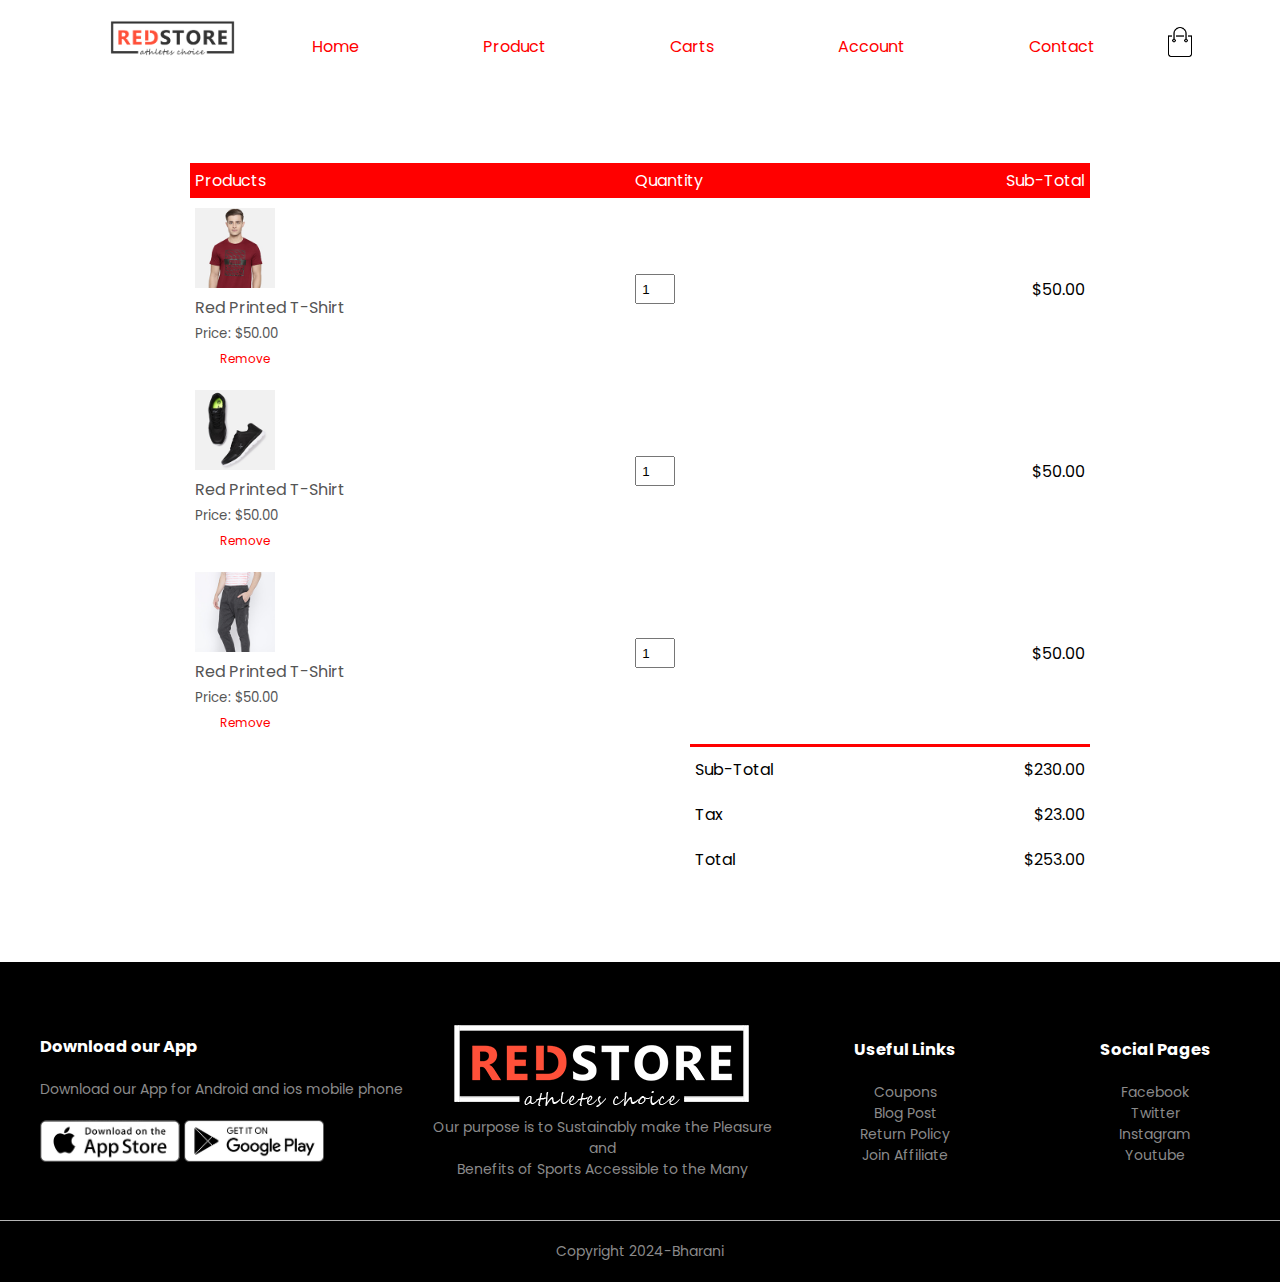
<file: carts.html>
<!DOCTYPE html>
<html lang="en">
<head>
    <meta charset="UTF-8">
    <meta name="viewport" content="width=device-width, initial-scale=1.0">
    <meta name="description" content="web design, professional web design">
    <title>Bharani web design</title>
   
    <link rel="preconnect" href="https://fonts.googleapis.com">
    <link rel="preconnect" href="https://fonts.gstatic.com" crossorigin>
    <link href="https://fonts.googleapis.com/css2?family=Poppins:ital,wght@0,100;0,200;0,300;0,400;0,500;0,600;0,700;0,800;0,900;1,100;1,200;1,300;1,400;1,500;1,600;1,700;1,800;1,900&display=swap" rel="stylesheet">
    <link rel="stylesheet" href="https://cdnjs.cloudflare.com/ajax/libs/font-awesome/6.4.2/css/all.min.css">
    <link rel="stylesheet" href="demo.css">

</head>
<body>
    

    <div class="container">
<div class="navbar">
    <div class="logo">
        <img src="images/logo.png" width="125px  ">
    </div> 
      
    <nav>
        <ul id="MenuItems">
            <li><a href="index.html">Home</a></li>
            <li><a href="products.html">Product</a></li>
            <li><a href="carts.html">Carts</a></li>
            <li><a href="acc.html">Account</a></li>
            <li><a href="">Contact</a></li>
        </ul>
    </nav>
    <img src="images/cart.png" alt="" width="30px" height="30px">
    <img src="images/menu.png"class="menu-icon" 
    onclick="menutoggle()" >
</div>

   </div>
   <!--cart deatils-->
   <div class="small cart-page">
    <table>
        <tr>
            <th>Products</th>
            <th>Quantity</th>
            <th>Sub-Total</th>
        </tr>
        <tr>
            <td>
                <div class="cart-info">
                    <img src="images/buy-1.jpg" alt="">
                    <div>
                        <p>Red Printed T-Shirt</p>
                        <small>Price: $50.00</small><br>
                        <a href="">Remove</a>
                    </div>
                </div>
            </td>
            <td><input type="number" value="1"></td>
            <td>$50.00</td>
        </tr>
        <tr>
            <td>
                <div class="cart-info">
                    <img src="images/buy-2.jpg" alt="">
                    <div>
                        <p>Red Printed T-Shirt</p>
                        <small>Price: $50.00</small><br>
                        <a href="">Remove</a>
                    </div>
                </div>
            </td>
            <td><input type="number" value="1"></td>
            <td>$50.00</td>
        </tr>
        <tr>
            <td>
                <div class="cart-info">
                    <img src="images/buy-3.jpg" alt="">
                    <div>
                        <p>Red Printed T-Shirt</p>
                        <small>Price: $50.00</small><br>
                        <a href="">Remove</a>
                    </div>
                </div>
            </td>
            <td><input type="number" value="1"></td>
            <td>$50.00</td>
        </tr>
    </table>
    <div class="total-price">
        <table>
            <tr>
                <td>Sub-Total</td>
                <td>$230.00</td>
            </tr>
            <tr>
                <td>Tax</td>
                <td>$23.00</td>
            </tr>
            <tr>
                <td>Total</td>
                <td>$253.00</td>
            </tr>
        </table>
    </div>
</div>

  


 
 

<!--footer-->
<div class="footer">
    <div class="contanier">
        <div class="row">
            <div class="footer-col-1">
                <h3> Download our App</h3>
                <p>Download our App for Android and ios mobile phone</p>
                <div class="app-logo">
                    <img src="images/app-store.png" alt="">
                    <img src="images/play-store.png" alt="">
                </div>
            </div>
            <div class="footer-col-2">
              <img src="images/logo-white.png" alt="">
              <p>Our purpose is to Sustainably make the Pleasure and <br>Benefits of Sports Accessible to the Many</p>
            </div>
            <div class="footer-col-3">
                <h3> Useful Links</h3>
                <ul>
                    <li>Coupons</li>
                    <li>Blog Post</li>
                    <li>Return Policy</li>
                    <li>Join Affiliate</li>
                </ul>
            </div>
            <div class="footer-col-4">
                <h3>Social Pages</h3>
                <ul>
                    <li>Facebook</li>
                    <li> Twitter</li>
                    <li> Instagram</li>
                    <li>Youtube</li>
                </ul>
            </div>
        </div>
        <hr>
        <p class="Copyright">Copyright 2024-Bharani</p>
    </div>
</div>
<!--js for toggle menu-->
 <script>
    var MenuItems=document.getElementById("MenuItems");
    MenuItems.style.maxHeight="0px";
    function menutoggle(){
        if(MenuItems.style.maxHeight=="0px")
        {
            MenuItems.style.maxHeight="200px";
        }
        else{
            MenuItems.style.maxHeight="0px";
        }
    }


</script>



</body>
</html>
</file>
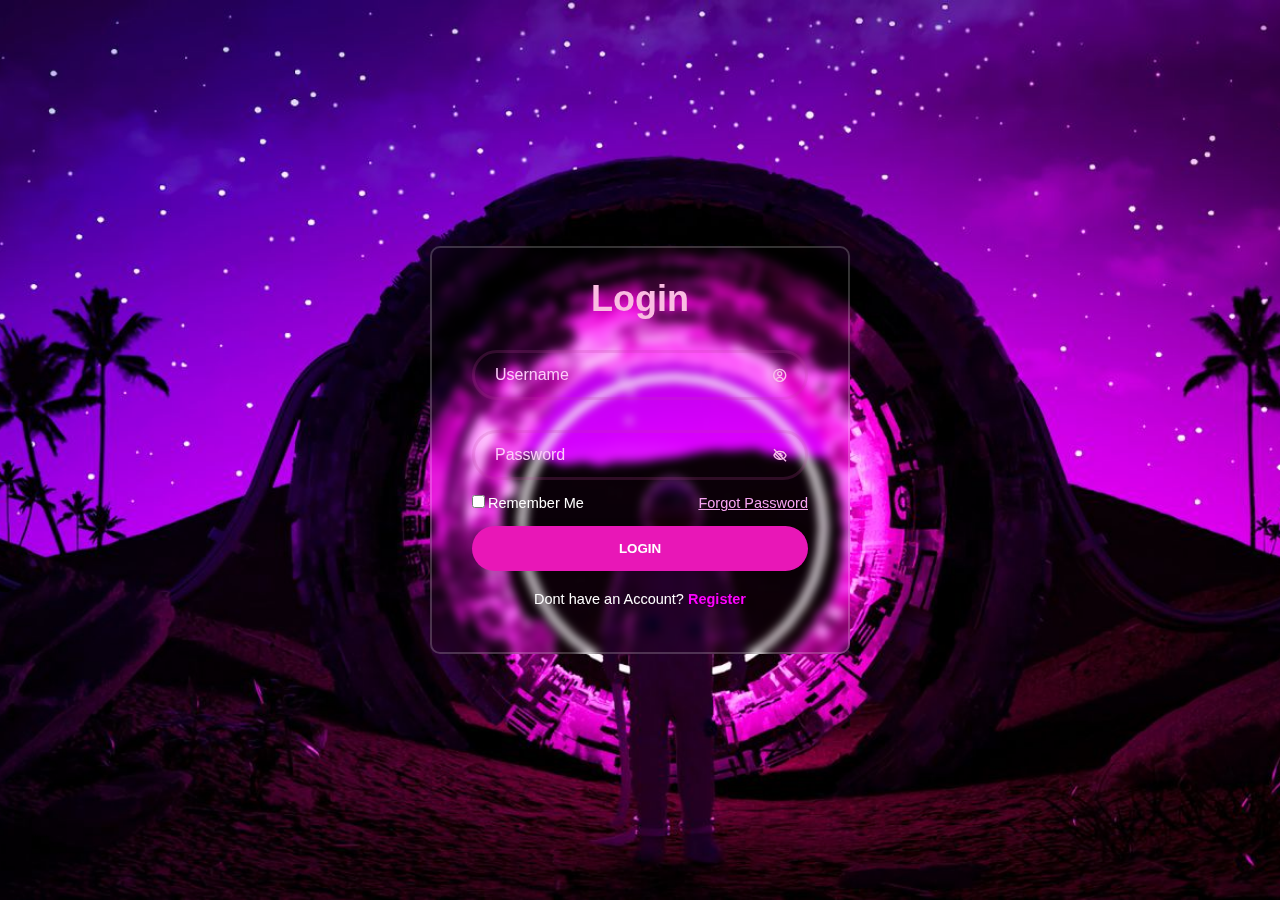
<file: practice.html>
<!DOCTYPE html>
<html lang="en">
<head>
    <meta charset="UTF-8">
    <meta http-equiv="x-ua-compatible" content="ie-edge">
    <meta name="viewport" content="width=device-width, initial-scale=1.0">
    <title>Login Form</title>
    <link rel="Stylesheet" href="practice.css">
    <link href='https://unpkg.com/boxicons@2.1.4/css/boxicons.min.css' rel='stylesheet'>

</head>
<body>
    <div class="Wrapper"
        <form action="">
            <h1>Login</h1>
            <div class="input-box">
                <input type="text"placeholder="Username"
                required>
                <i class='bx bx-user-circle' ></i>
            </div>
            <div class="input-box">
                <input type="Password" placeholder="Password ">
                <i class='bx bx-low-vision' ></i>
            </div>
            <div class="remember-forgot">
                <label>
                    <input type="checkbox">Remember Me
                </label>
                <a href="#">Forgot Password </a>
                    
            </div>
            <button type="submit " class="btn">LOGIN</button>
            <div class="Register-link">
                <p>Dont have an Account? <a href="#">Register</a></p>

            </div>
        </form>
</body>
</html>
</file>
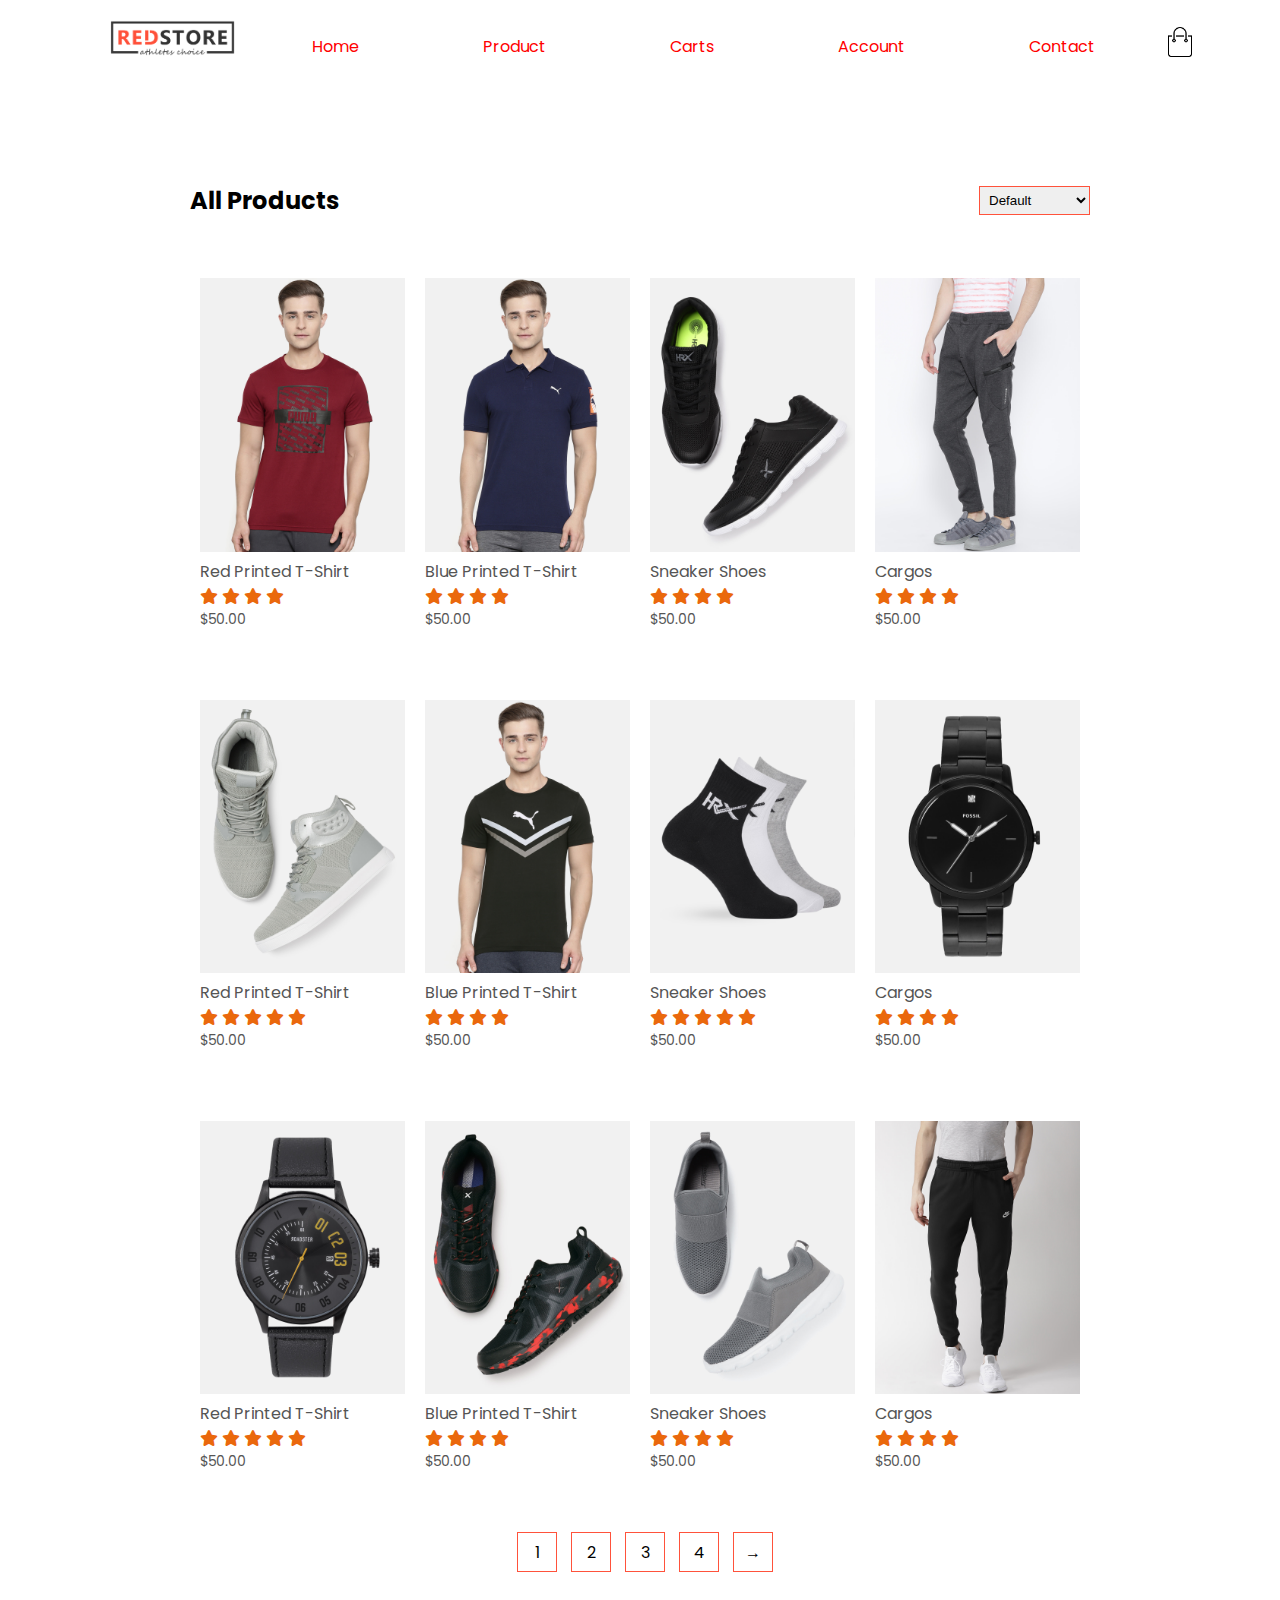
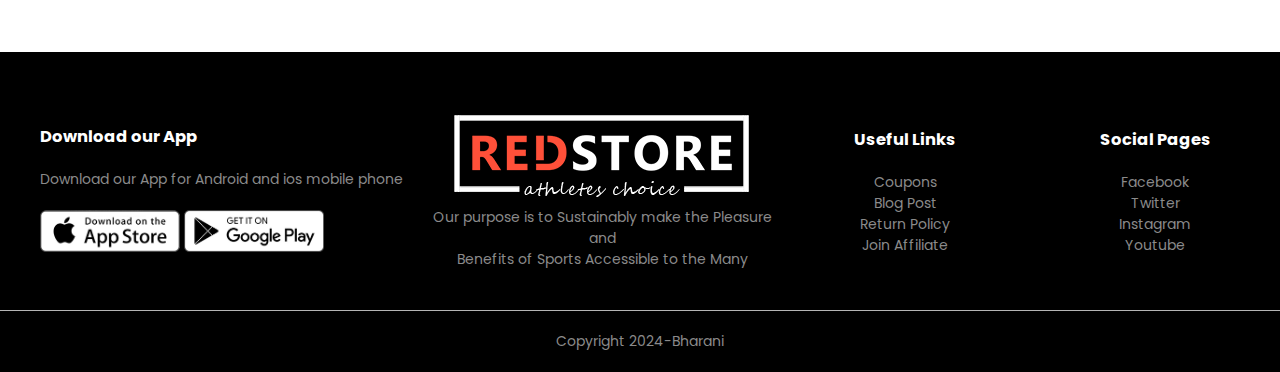
<file: products.html>
<!DOCTYPE html>
<html lang="en">
<head>
    <meta charset="UTF-8">
    <meta name="viewport" content="width=device-width, initial-scale=1.0">
    <meta name="description" content="web design, professional web design">
    <title>Bharani web design</title>
    <link rel="stylesheet" href="demo.css">
    <link rel="preconnect" href="https://fonts.googleapis.com">
    <link rel="preconnect" href="https://fonts.gstatic.com" crossorigin>
    <link href="https://fonts.googleapis.com/css2?family=Poppins:ital,wght@0,100;0,200;0,300;0,400;0,500;0,600;0,700;0,800;0,900;1,100;1,200;1,300;1,400;1,500;1,600;1,700;1,800;1,900&display=swap" rel="stylesheet">
    <link rel="stylesheet" href="https://cdnjs.cloudflare.com/ajax/libs/font-awesome/6.4.2/css/all.min.css">
</head>
<body>
    

    <div class="container">
<div class="navbar">
    <div class="logo">
        <img src="images/logo.png" width="125px  ">
    </div> 
      
    <nav>
        <ul id="MenuItems">
            <li><a href="index.html">Home</a></li>
            <li><a href="products.html">Product</a></li>
            <li><a href="carts.html">Carts</a></li>
            <li><a href="acc.html">Account</a></li>
            <li><a href="">Contact</a></li>
        </ul>
    </nav>
    <img src="images/cart.png" alt="" width="30px" height="30px">
    <img src="images/menu.png"class="menu-icon" 
    onclick="menutoggle()" >
</div>

   </div>
  
 
<!--featured Products-->
<div class="small">
   <div class="row row-2">
    <h2>All Products</h2>
    <select>
        <option>
            Default
        </option>
        <option>
            By Price
        </option>
        <option>
             By Popularity
        </option>
        <option>
            By Rating
        </option>
        <option>
             By Sale
        </option>
    </select>
   </div>
    <div class="row">
        <div class="col-4">
       <a id="summa" href="product-details.html"> <img src="images/product-1.jpg" alt=""></a>
        <h4>Red Printed T-Shirt</h4>
        <div class="rating">
            <i class="fa fa-star"></i>
            <i class="fa fa-star"></i>
            <i class="fa fa-star"></i>
            <i class="fa fa-star"></i>
            <i class="fa fa-star-o"></i>
        </div>
        <p>$50.00</p>
       </div>
       <div class="col-4">
        <img src="images/product-4.jpg" alt="">
        <h4>Blue Printed T-Shirt</h4>
        <div class="rating">
            <i class="fa fa-star"></i>
            <i class="fa fa-star"></i>
            <i class="fa fa-star"></i>
            <i class="fa fa-star"></i>
            <i class="fa fa-star-half-o"></i>
        </div>
        <p>$50.00</p>
       </div>
       <div class="col-4">
        <img src="images/product-2.jpg" alt="">
        <h4>Sneaker Shoes</h4>
        <div class="rating">
            <i class="fa fa-star"></i>
            <i class="fa fa-star"></i>
            <i class="fa fa-star"></i>
            <i class="fa fa-star"></i>
            <i class="fa fa-star-o"></i>
        </div>
        <p>$50.00</p>
       </div>
       <div class="col-4">
        <img src="images/product-3.jpg" alt="">
        <h4>Cargos</h4>
        <div class="rating">
            <i class="fa fa-star"></i>
            <i class="fa fa-star"></i>
            <i class="fa fa-star"></i>
            <i class="fa fa-star"></i>
            <i class="fa fa-star-o"></i>
        </div>
        <p>$50.00</p>
       </div>
    </div>
    <div class="row">
        <div class="col-4">
        <img src="images/product-5.jpg" alt="">
        <h4>Red Printed T-Shirt</h4>
        <div class="rating">
            <i class="fa fa-star"></i>
            <i class="fa fa-star"></i>
            <i class="fa fa-star"></i>
            <i class="fa fa-star"></i>
            <i class="fa fa-star"></i>
        </div>
        <p>$50.00</p>
       </div>
       <div class="col-4">
        <img src="images/product-6.jpg" alt="">
        <h4>Blue Printed T-Shirt</h4>
        <div class="rating">
            <i class="fa fa-star"></i>
            <i class="fa fa-star"></i>
            <i class="fa fa-star"></i>
            <i class="fa fa-star"></i>
            <i class="fa fa-star-o"></i>
        </div>
        <p>$50.00</p>
       </div>
       <div class="col-4">
        <img src="images/product-7.jpg" alt="">
        <h4>Sneaker Shoes</h4>
        <div class="rating">
            <i class="fa fa-star"></i>
            <i class="fa fa-star"></i>
            <i class="fa fa-star"></i>
            <i class="fa fa-star"></i>
            <i class="fa fa-star"></i>
        </div>
        <p>$50.00</p>
       </div>
       <div class="col-4">
        <img src="images/product-8.jpg" alt="">
        <h4>Cargos</h4>
        <div class="rating">
            <i class="fa fa-star"></i>
            <i class="fa fa-star"></i>
            <i class="fa fa-star"></i>
            <i class="fa fa-star"></i>
            <i class="fa fa-star-o"></i>
        </div>
        <p>$50.00</p>

       </div>
       <div class="row">
        <div class="col-4">
        <img src="images/product-9.jpg" alt="">
        <h4>Red Printed T-Shirt</h4>
        <div class="rating">
            <i class="fa fa-star"></i>
            <i class="fa fa-star"></i>
            <i class="fa fa-star"></i>
            <i class="fa fa-star"></i>
            <i class="fa fa-star"></i>
        </div>
        <p>$50.00</p>
       </div>
       <div class="col-4">
        <img src="images/product-10.jpg" alt="">
        <h4>Blue Printed T-Shirt</h4>
        <div class="rating">
            <i class="fa fa-star"></i>
            <i class="fa fa-star"></i>
            <i class="fa fa-star"></i>
            <i class="fa fa-star"></i>
            <i class="fa fa-star-o"></i>
        </div>
        <p>$50.00</p>
       </div>
       <div class="col-4">
        <img src="images/product-11.jpg" alt="">
        <h4>Sneaker Shoes</h4>
        <div class="rating">
            <i class="fa fa-star"></i>
            <i class="fa fa-star"></i>
            <i class="fa fa-star"></i>
            <i class="fa fa-star"></i>
            <i class="fa fa-star-o"></i>
        </div>
        <p>$50.00</p>
       </div>
       <div class="col-4">
        <img src="images/product-12.jpg" alt="">
        <h4>Cargos</h4>
        <div class="rating">
            <i class="fa fa-star"></i>
            <i class="fa fa-star"></i>
            <i class="fa fa-star"></i>
            <i class="fa fa-star"></i>
            <i class="fa fa-star-o"></i>
        </div>
        <p>$50.00</p>
       </div>
    </div>
    <div class="page-btn">
        <span>1</span>
        <span>2</span>
        <span>3</span>
        <span>4</span>
        <span> &#8594</span>
    </div>
</div>
</div>

<!--footer-->
<div class="footer">
    <div class="contanier">
        <div class="row">
            <div class="footer-col-1">
                <h3> Download our App</h3>
                <p>Download our App for Android and ios mobile phone</p>
                <div class="app-logo">
                    <img src="images/app-store.png" alt="">
                    <img src="images/play-store.png" alt="">
                </div>
            </div>
            <div class="footer-col-2">
              <img src="images/logo-white.png" alt="">
              <p>Our purpose is to Sustainably make the Pleasure and <br>Benefits of Sports Accessible to the Many</p>
            </div>
            <div class="footer-col-3">
                <h3> Useful Links</h3>
                <ul>
                    <li>Coupons</li>
                    <li>Blog Post</li>
                    <li>Return Policy</li>
                    <li>Join Affiliate</li>
                </ul>
            </div>
            <div class="footer-col-4">
                <h3>Social Pages</h3>
                <ul>
                    <li>Facebook</li>
                    <li> Twitter</li>
                    <li> Instagram</li>
                    <li>Youtube</li>
                </ul>
            </div>
        </div>
        <hr>
        <p class="Copyright">Copyright 2024-Bharani</p>
    </div>
</div>
<!--js for toggle menu-->
 <script>
    var MenuItems=document.getElementById("MenuItems");
    MenuItems.style.maxHeight="0px";
    function menutoggle(){
        if(MenuItems.style.maxHeight=="0px")
        {
            MenuItems.style.maxHeight="200px";
        }
        else{
            MenuItems.style.maxHeight="0px";
        }
    }
</script>
</body>
</html>
</file>
<file: demo.css>
*{
    margin: 0;
    padding: 0;
    box-sizing: border-box;
}
body{
    font-family: 'poppins',sans-serif;
}
.navbar{
    display: flex;
    background-color:rgb(255, 255, 255);
    border-radius: 0 0 40px 40px;
    align-items: center;
    padding: 20px;
    position: sticky;
    top: 0;
    z-index: 1000;
}
nav{
    flex: 1;
    text-align: right;
}
nav ul{
    list-style-type: none;
    display: inline-block;

}
nav ul li{
    display: inline-block;
    margin-right: 20px;   
    padding: 0px 0px 0px 20px;
    background-color:#ffffff;
    border-radius: 40px;
    cursor: pointer;
    transition: all 0.3s ease 0s;
    padding: 9px 25px;
  
}

a{
    text-decoration: none;
    
    color: #ff0000;
    border-radius: 40px;
    cursor: pointer;
    transition: all 0.3s ease 0s;
    padding: 9px 25px;
  

}
nav ul li a:hover{
    color: #fff;
    background-color: #ff0000;

}
html{
    scroll-behavior:smooth;
}
p{
    color: #555555;
}
.container{
    max-width: 1400px;
    margin: auto;
    padding-left: 50px;
    padding-right: 25px;
}
.row{
    display: flex;
    align-items: center;
    flex-wrap: wrap;
    justify-content: space-around;
}
/* Running text animation */
@keyframes slide {
    0% { transform: translateX(100%); }
    100% { transform: translateX(-100%); }
}

h1.running-text {
    display: inline-block;
    white-space: nowrap;
    overflow: hidden;
    position: relative;
}

h1.running-text::before,
h1.running-text::after {
    content: '';
    position: absolute;
    top: 0;
    bottom: 0;
    width: 1em;
    background: linear-gradient(to left, transparent);
}

h1.running-text::before {
    left: 0;
}

h1.running-text::after {
    right: 0;
}

h1.running-text span {
    display: inline-block;
    animation: slide 10s linear infinite;
}

.col2{
    margin-top: -20px;
    flex-basis: 50%;
    min-width: 300px;

}
.col2 img{
    max-width: 100%;
    padding: 0px 0;
}
.col2 h1{
    font-size: 50px;
    line-height: 60px;
    margin: 25px 0;
}
.btn{
display: inline-block;
background: #fff;
color: #ff0011;
padding: 8px 30px;
margin: 30px 0;
border-radius: 30px;
transition: background 0.5s;
}
.btn:hover{
    background: #ff0000;
    color: white;
}

.header{
    background: linear-gradient(135deg, #ff416c, #ff4b2b);
    height: 100vmin;
    width: auto;

}
.header .row{
    margin-top: 70px;
}
.slide{

}
.categories{
    margin: 70px 0;
}
.col-3{
    flex-basis: 30%;
    min-width: 250px;
    margin-bottom: 30px;

}
.col-3 img{
    width: 100%;
  
}
.small{
    max-width: 950px;
    margin: auto;
    padding-left:25px;
    padding-right:25px;

}
.col-4{
    flex-basis: 25%;
    padding: 10px;
    min-width: 200px;
    margin-bottom: 50px;
    transition: transform 0.35s;
}
.col-4 img{
     width:100% ;
     
}
#summa{
    padding:0;
}
.title{
    text-align: center;
    margin: 0 auto 80px;
    position: relative;
    line-height: 60px;
    color: #555;
     
}
.title::after{
    content: '';
    background: #ff0000;
    width: 100px;
    height: 5px;
    border-radius: 5px;
    position: absolute;
    bottom: 0;
    left: 50%;
    transform: translateX(-50%);
}
h4{
    color: #555;
    font-weight: normal;

}
.col-4 p{
    font-size: 14px;
}
.rating .fa{
 color: #ea680c;
}
.col-4:hover{
    transform: translateY(-8px);
}
/* oofer */
.offer{
    background: linear-gradient(135deg, #ff416c, #ff4b2b);
    margin-top: 80px;
    padding: 30px 0;
}
.col-2 .offer-img{
    padding: 50px;
}
small{
    color:#555;
}
/* Testimonial */
.Testimonial{
    padding-top: 100px;
   

}
.Testimonial .col-3{
    text-align: center;
    padding: 40px 20px;
    box-shadow: 0 0 20px 0px rgba(173, 36, 36, 0.1);
    cursor: pointer;
    transition:transform 0.5s;
}
.Testimonial .col-3 img{
    width: 50px;
    margin-top: 20px;
    border-radius: 50%;

}
.Testimonial .col-3:hover{
    transform: translateY(-10px);
} 
.fa.fa-quote-left{
    font-size: 34px;
    color: #ff0000;
     
}
.col-3 p{
    font-size: 12px;
    margin: 12px 0;
    color: #777;
}
.Testimonial .col-3 h3{
    font-weight: 600;
    color: #555;
    font-size: 16px;
}
/* brands */
.brands{
    margin: 100px auto;

}
.col-5{
    width: 160px;
}
.col-5 img{
    width: 100%;
    cursor: pointer;
    filter: grayscale(0)

}
.col-5 img:hover{
    filter: grayscale(100%);
}
/* footer */
 .footer{
    background: #000;
    color:#8a8a8a;
    font-size: 14px;
    padding: 60px 0 20px;
}
 .footer p{
    color: #8a8a8a;

}
.footer h3{
    color: #fff;
     margin-bottom: 20px;
}
.footer-col-1, .footer-col-2,.footer-col-3,.footer-col-4{
 min-width: 250px;
 margin-bottom: 20px;
}
.footer-col-1{
    flex-basis: 30%;
    margin-left :40px;
}
.footer-col-2{
  flex: 1;
  text-align:center;
}
.footer-col-2{
    width:180px;
    margin-bottom:20px;
}
.footer-col-3,.footer-col-4{
    flex-basis: 12%;
    text-align: center;
}
ul{
    text-decoration: none;
    list-style-type: none;
}
.app-logo{
    margin-top: 20px;
}
.app-logo img{
    width: 140px;
}
.footer hr{
    border: none;
    background: #b5b5b5;
    height: 1px;
    margin: 20px 0;
    
}
.Copyright{
    text-align: center;
} 
.menu-icon{
    width: 28px;
    margin-left: 20px;
    display: none;
}
/* All products page */
.row-2{
    justify-content: space-between;
    margin: 100px auto 50px;

}
select{
    border: 1px solid#ff523b;
    padding: 5px;
}
select:focus{
    outline: none;
}
.page-btn{
    margin: 0 auto 80px;

}
.page-btn span{
    display: inline-block;
    border: 1px solid #ff523b;
    margin-left: 10px;
    width: 40px;
    height: 40px;
    text-align: center;
    line-height: 40px;
    cursor: pointer;
}
.page-btn span:hover{
background: #ff523b;
color: white;
}

/* Add this CSS to your demo.css file */

.single-product .row {
    display: flex;
    flex-wrap: wrap;
}

.single-product .col-2 {
    flex: 1;
    min-width: 300px;
    padding: 20px;
}

.single-product .col-2 img {
    width: 100%;
    max-width: 100%;
    margin-bottom: 10px;
}

.small-img-row {
    display: flex;
}

.small-img-col {
    flex: 1;
    margin: 5px;
}

.small-img-col img {
    width: 100%;
    cursor: pointer;
}
.single-product{
    margin-top: 80px;

}
.single-product h4{
    margin: 20px 0;
    font-size: 22px;
    font-weight: bold;

}
.single-product select{
    display: block;
    padding: 10px;
    -ms-wrap-margin: 20px;
}
.single-product input{
    width: 50px;
    height: 40px;
    padding-left: 10px;
    font-size: 20px;
    margin-right: 10px;
    border-radius: 1px solid #ff0000;
}
input:focus{
    outline: none;
}
.single-product.fa{
    color: #ff0000;
    margin-left: 10px;
}
.small-img-row{
    display: flex;
    justify-content: space-between;

}
.small-img-col{
    flex-basis: 24%;
    cursor: pointer;
}

        .single-product .row {
            display: flex; /* Use flexbox for layout */
            flex-wrap: wrap;
        }

        .single-product .col-2 {
            flex: 1;
            min-width: 300px;
            padding: 20px;
        }

        .single-product .col-2 img {
            width: 100%;
            max-width: 100%;
            margin-bottom: 10px;
        }

        .small-img-row {
            display: flex; /* Use flexbox for small images */
            justify-content: space-between;
        }

        .small-img-col {
            flex: 1;
            max-width: 80px; /* Set a max-width for small images */
            margin: 5px;
        }

        .small-img-col img {
            width: 100%;
            cursor: pointer;
        }
        .single-product .row {
    display: flex; /* Use flexbox for layout */
    flex-wrap: wrap;
}

.single-product .col-2 {
    flex: 1;
    min-width: 300px;
    padding: 20px;
}

.single-product .col-2 img {
    width: 100%;
    max-width: 100%;
    margin-bottom: 10px;
}

.small-img-row {
    display: flex; /* Use flexbox for small images */
    justify-content: space-between;
}

.small-img-col {
    display: flex;
    flex: 1;
    max-width: 80px; /* Set a max-width for small images */
    margin: 5px;
}

.small-img-col img {
    width: 100%;
    cursor: pointer;
    padding: 5px;
    border-radius: 4px;
}
/* cart items */

.cart-page{
    margin: 80px auto;
}
table{
    width:100%;
    border-collapse: collapse;
}
.cart-info{
    display: lex;
    flex-wrap:wrap;
}
th{
    text-align: left;
    padding: 5px;
    color: white;
    background:#ff0000;
    font-weight: normal;
}
td{
    padding: 10px 5px;
}
td input{
    width: 40px;
    height: 30px;
    padding: 5px;

}
td a{
    color: #ff0000;
    font-size: 12px;
}
td img{
    width: 8opx;
    height: 80px;
    margin-right: 10px;
}
.total-price{
    display: flex;
    justify-content: flex-end;
}
.total-price table{
    border-top:3px solid #ff0000;
    width: 100%;
    max-width: 400px;
}
td:last-child{
    text-align: right;
}
th:last-child{
    text-align: right;
}

/* media query for menu */
@media only screen and (max-width:800px){
    nav ul{
        position: absolute;
        top: 70px;
        left: 0;
        background:none;
        width:100%;
        overflow: hidden;
        transition: max-height 0.5s;
    }
    nav ul li{
        display: block;
        margin-right: 50px;
        margin-top:10px;
        margin-bottom: 10px;
    }
    nav ul li a{
        color: #fff;

    }
    .menu-icon{
        display:block;
        cursor: pointer;
    }
}







.zero {
    font-family: 'Poppins', sans-serif;
    background: linear-gradient(135deg, #ff416c, #ff4b2b);
    
}

.container {
    max-width: 1200px;
    margin: 0 auto;

}



.logo img {
    width: 125px;
}


.menu-icon {
    cursor: pointer;
}

.form-section {
    display: flex;
    align-items: center;
    justify-content: center;
    min-height: 80vh;
}

.form-image {
    display: none; /* Hide on small screens */
    flex: 1;
    text-align: center;
}

.form-image img {
    max-width: 70%;
    border-radius: 10px;
}

.form-container {
    background-color: #fff;
    border-radius: 10px;
    box-shadow: 0 4px 8px rgba(0, 0, 0, 0.1);
    overflow: hidden;
    width: 400px;
    max-width: 100%;
    padding: 20px;
    margin-right: 30px;
}

.form-toggle {
    display: flex;
    justify-content: center;
    margin-bottom: 20px;
}

.form-toggle button {
    background: none;
    border: none;
    padding: 10px 20px;
    cursor: pointer;
    font-size: 16px;
    color: #ff416c;
    border-bottom: 2px solid transparent;
    transition: all 0.3s;
}

.form-toggle button.active {
    border-color: #ff416c;
    color: #ff416c;
}

.form-wrapper {
    position: relative;
    height: 300px; /* Adjust as needed */
}

.form {
    position: absolute;
    top: 0;
    left: 0;
    width: 100%;
    transition: transform 0.5s ease-in-out, opacity 0.5s ease-in-out;
    opacity: 0;
    transform: translateX(100%);
    display: none;
}

.form.active {
    opacity: 1;
    transform: translateX(0);
    display: block;
}

.form h2 {
    margin-bottom: 20px;
    font-size: 24px;
    color: #ff416c;
}

form {
    display: flex;
    flex-direction: column;
}

form label {
    margin-bottom: 5px;
    font-size: 14px;
    color: #333;
}

form input {
    margin-bottom: 20px;
    padding: 10px;
    border: 1px solid #ddd;
    border-radius: 5px;
    font-size: 16px;
    transition: border-color 0.3s;
}

form input:focus {
    border-color: #ff416c;
    outline: none;
}

form button {
    padding: 10px;
    background-color: #ff416c;
    border: none;
    border-radius: 5px;
    color: #fff;
    cursor: pointer;
    font-size: 16px;
    transition: background-color 0.3s;
}

form button:hover {
    background-color: #ff4b2b;
}

/* Media Queries */
@media (min-width: 768px) {
    .form-section {
        flex-direction: row;
    }
    .form-image {
        display: block;
    }
}



/* media query for less than 600 */
@media only screen and (max-width:600px){
    .row{
        text-align: center;
    }
    .col-2,.col-3,.col-4{
        flex-basis: 100%;
    }

    
}
</file>
<file: practice.css>
*{
    margin: 0;
    padding: 0;
    box-sizing: border-box;
    
    font-family:Arial, Helvetica, sans-serif ;


}
body{
    display: flex;
    justify-content: center;
    align-items: center;
    min-height: 100vh;
    background:url('bg.jpeg') no-repeat;
    background-size: cover;
    background-position: center;
}
 .Wrapper{
    width: 420px;
    background:transparent;
    border:2px solid rgba(255,255,255, .2);
    backdrop-filter:blur(5px);
    box-shadow: 0 0 10px rgba(104, 0, 0, 0.2)
    color: #ffff;
    border-radius: 10px;
    padding: 30px 40px;

}

.Wrapper h1{
    font-size: 36px;
    text-align: center;
    color: #fabce2;
}
.Wrapper .input-box{
    position: relative;
    width: 100%;
    height: 50px;
  color:#f8bfeb;
    margin: 30px 0;


}
.input-box  input{
    width: 100%;
   height: 100%;
    background: transparent;
    border: none;
    outline: none;
    border: 3px solid rgba(192, 65, 154, 0.2);
    border-radius: 40px;
    font-size: 16px;
    color: #ffff;
    padding: 20px 45px 20px 20px;

} 

.input-box  input::placeholder{
    color: #fdccfa;

}

.input-box i {
    position:absolute;
    right: 20px;
    top: 50%;
    transform: translateY(-50%);
    font size: 20px;
}

.Wrapper  .remember-forgot{
    display: flex;
    justify-content: space-between;
    font-size: 14.5px;
    margin: -15px 0 15px;
    
}
.remember-forgot  label input{
 accent-color: #f6a3f1;
 margin-right: 3px;
}

.remember-forgot a{
    text-decoration: underline;
    color:#f6a3f1;

}
.Wrapper .btn{
    width: 100%;
    height: 45px;
    background: #e817b7;
    border: none;
    outline: none;
    border-radius: 40px;
    box-shadow: 0 0 10px rgba(0,0,0, .1);
    color: #ffffff;
    cursor: pointer;
    font-weight: 600;


}


.Wrapper .Register-link{
    font-size: 14.5px;
    text-align: center;
    margin-top: 20px;
    margin: 20px 0 15px;

}
.Register-link p a {
    color:#ff02ff;
    text-decoration: none;
    font-weight: 600;

}
.Register-link p a:hover{
    text-decoration: underline;
    color: #e817b7;
}
p{
    color: #fff; ;
}
.remember-forgot{
    color: #ffffff;
} */
</file>
